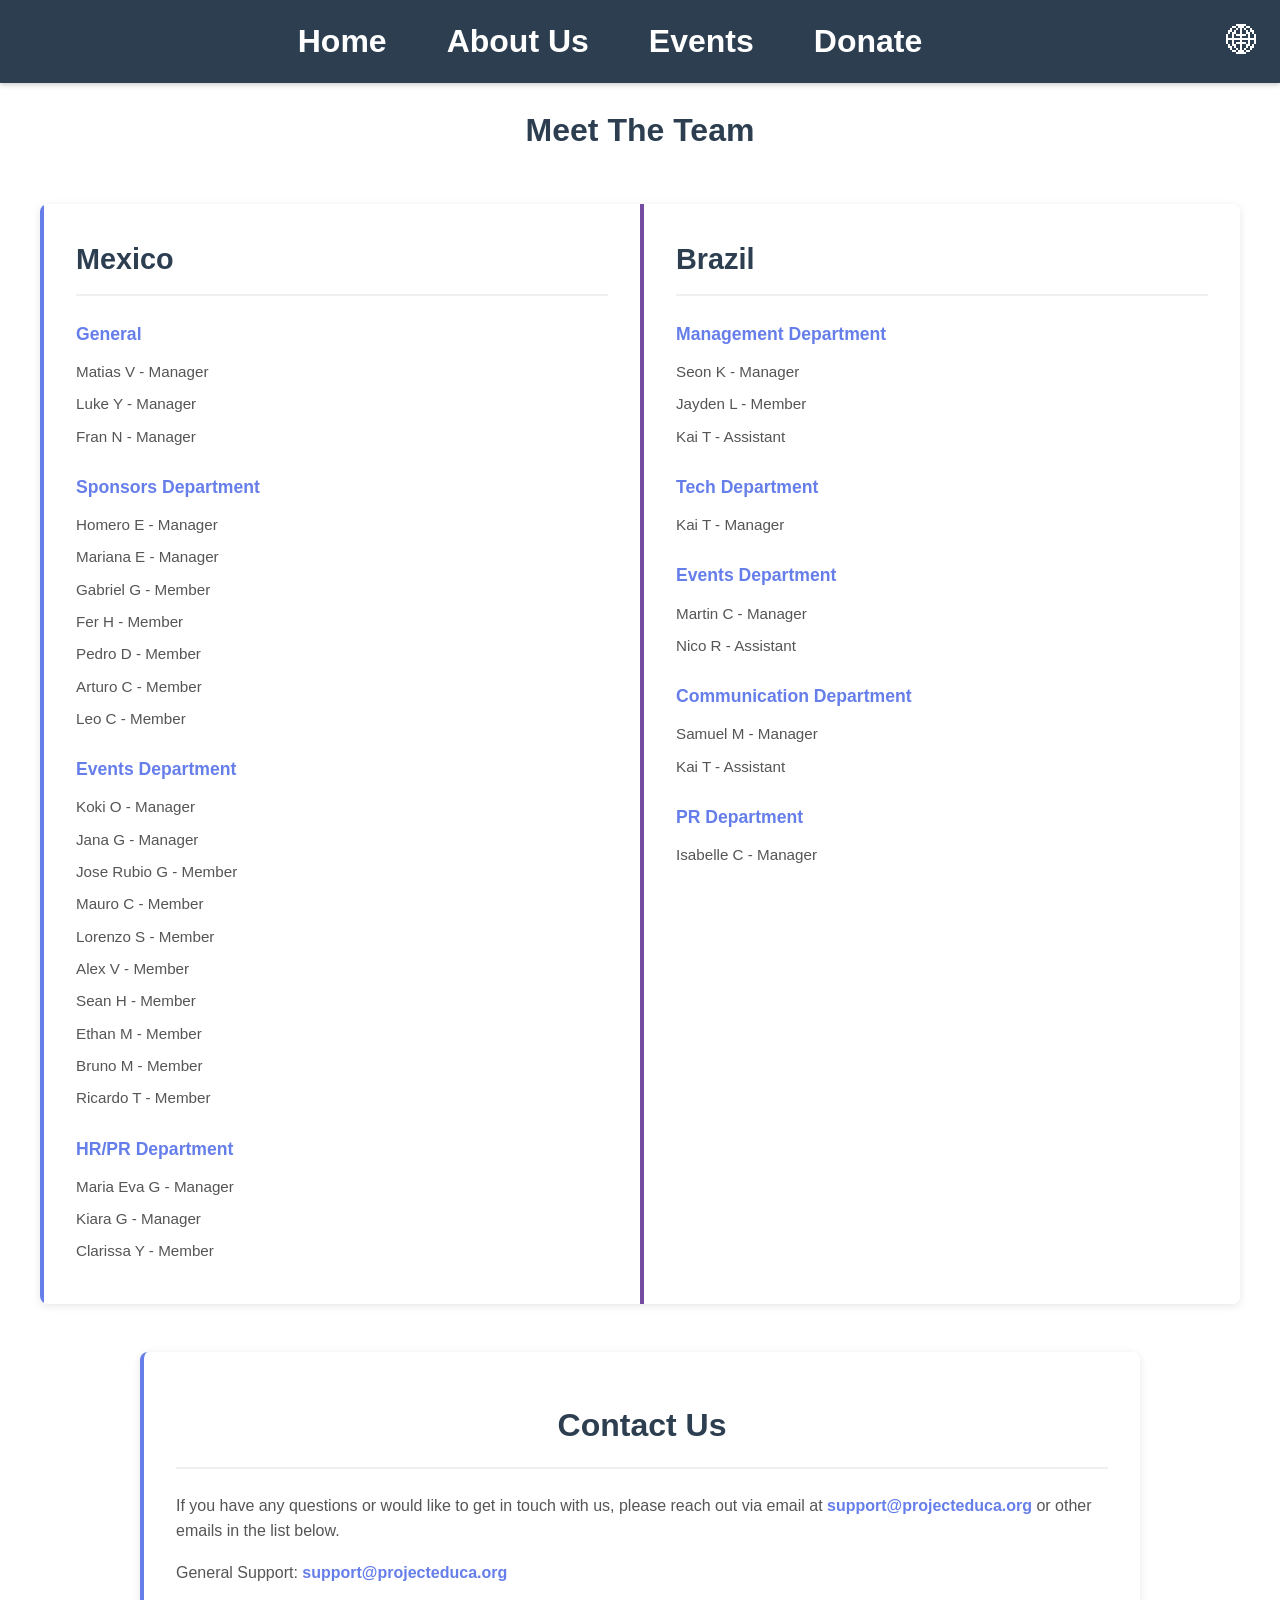
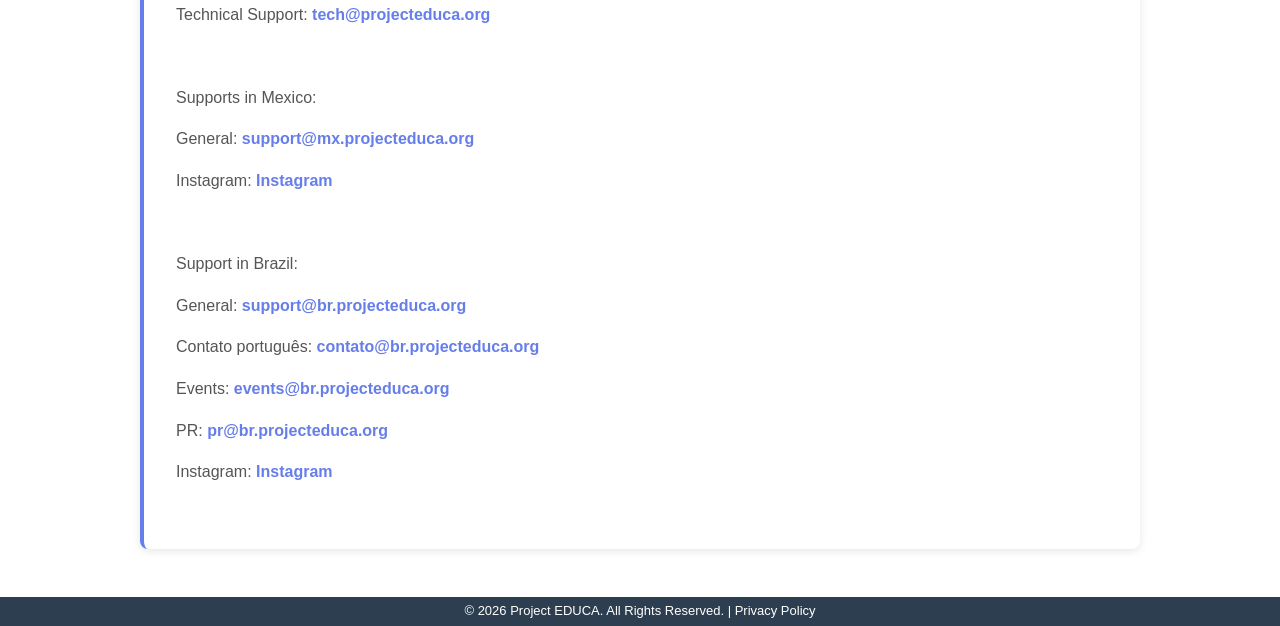
<file: About_Us/index.html>
<!DOCTYPE html>
<html lang="en">
<head>
  <meta charset="UTF-8">
  <meta name="viewport" content="width=device-width, initial-scale=1.0">
  <title>About Us</title>
  <link href="../style.css" rel="stylesheet">
  <!-- favicon reg  -->
  <link rel="icon" type="image/png" href="../assets/favicons/favicon-96x96.png" sizes="96x96" />
  <link rel="icon" type="image/svg+xml" href="../assets/favicons/favicon.svg" />
  <link rel="shortcut icon" href="../assets/favicons/favicon.ico" />
  <link rel="apple-touch-icon" sizes="180x180" href="../assets/favicons/apple-touch-icon.png" />
  <link rel="manifest" href="../assets/favicons/site.webmanifest" />
  <!-- GTM -->
  <script>(function(w,d,s,l,i){w[l]=w[l]||[];w[l].push({'gtm.start':
  new Date().getTime(),event:'gtm.js'});var f=d.getElementsByTagName(s)[0],
  j=d.createElement(s),dl=l!='dataLayer'?'&l='+l:'';j.async=true;j.src=
  'https://www.googletagmanager.com/gtm.js?id='+i+dl;f.parentNode.insertBefore(j,f);
  })(window,document,'script','dataLayer','GTM-TNTRGZ5J');</script>
</head>
<body>
  <nav class="menu">
    <div class="nav-links">
      <a href="/">Home</a>
      <a href="/About_Us">About Us</a>
      <a href="/Projects/">Events</a>
      <a href="/Donate" class="btn-donate">Donate</a>
    </div>
    <div class="lang-switch">
      <button class="hamburger" aria-label="Language menu">🌐︎</button>
      <div class="lang-dropdown">
        <a href="../">English</a>
        <a href="../lang/es/">Español</a>
        <a href="../lang/pt/">Português</a>
      </div>
    </div>
  </nav>
  <h1>Meet The Team</h1>
  <div class="team-section">
    <div class="team-section-mexico">
      <h2>Mexico</h2>
      <h3>General</h3>
      <p>
        Matias V - Manager
      </p>
      <p>
        Luke Y - Manager
      </p>
      <p>
        Fran N - Manager
      </p>
      <h3>Sponsors Department</h3>
      <p>
        Homero E - Manager
      </p>
      <p>
        Mariana E - Manager
      </p>
      <p>
        Gabriel G - Member
      </p>
      <p>
        Fer H - Member
      </p>
      <p>
        Pedro D - Member
      </p>
      <p>
        Arturo C - Member
      </p>
      <p>
        Leo C - Member
      </p>
      <h3>Events Department</h3>
      <p>
        Koki O - Manager
      </p>
      <p>
        Jana G - Manager
      </p>
      <p>
        Jose Rubio G - Member
      </p>
      <p>
        Mauro C - Member
      </p>
      <p>
        Lorenzo S - Member
      </p>
      <p>
        Alex V - Member
      </p>
      <p>
        Sean H - Member
      </p>
      <p>
        Ethan M - Member
      </p>
      <p>
        Bruno M - Member
      </p>
      <p>
        Ricardo T - Member
      </p>
      <h3>HR/PR Department</h3>
      <p>
        Maria Eva G - Manager
      </p>
      <p>
        Kiara G - Manager
      </p>
      <p>
        Clarissa Y - Member
      </p>
    </div>
    <div class="team-section-brazil">
      <h2>Brazil</h2>
      <h3>Management Department</h3>
      <p>
        Seon K - Manager
      </p>
      <p>
        Jayden L - Member
      </p>
      <p>
        Kai T - Assistant
      </p>
      <h3>Tech Department</h3>
      <p>
        Kai T - Manager
      </p>
      <h3>Events Department</h3>
      <p>
        Martin C - Manager
      </p>
      <p>
        Nico R - Assistant
      </p>
      <h3>Communication Department</h3>
      <p>
        Samuel M - Manager
      </p>
      <p>
        Kai T - Assistant
      </p>
      <h3>PR Department</h3>
      <p>
        Isabelle C - Manager
      </p>
    </div>
  </div>

  <div class="contact">
    <h1>Contact Us</h1>
    <p>If you have any questions or would like to get in touch with us, please reach out via email at <a href="mailto:support@projecteduca.org">support@projecteduca.org</a> or other emails in the list below.</p>
    <p>General Support: <a href="mailto:support@projecteduca.org">support@projecteduca.org</a></p>
    <p>Technical Support: <a href="mailto:tech@projecteduca.org">tech@projecteduca.org</a></p>
    <br>
    <p>Supports in Mexico: </p>
    <p>General: <a href="mailto:support@mx.projecteduca.org">support@mx.projecteduca.org</a></p>
    <p>Instagram: <a href="https://www.instagram.com/project.educa/">Instagram</a></p>
    <br>
    <p>Support in Brazil: </p>
    <p>General: <a href="mailto:support@br.projecteduca.org">support@br.projecteduca.org</a></p>
    <p>Contato português: <a href="mailto:contato@br.projecteduca.org">contato@br.projecteduca.org</a></p>
    <p>Events: <a href="mailto:events@br.projecteduca.org">events@br.projecteduca.org</a></p>
    <p>PR: <a href="mailto:pr@br.projecteduca.org">pr@br.projecteduca.org</a></p>
    <p>Instagram: <a href="https://www.instagram.com/br.projecteduca/">Instagram</a></p>
  </div>

  <footer>
    <p>© <span id="copyright-year"></span> Project EDUCA. All Rights Reserved. | <a href="../Privacy/">Privacy Policy</a></p>
  </footer>
  <script>document.getElementById('copyright-year').textContent = new Date().getFullYear().toString();</script>
</body>
</html>
</file>
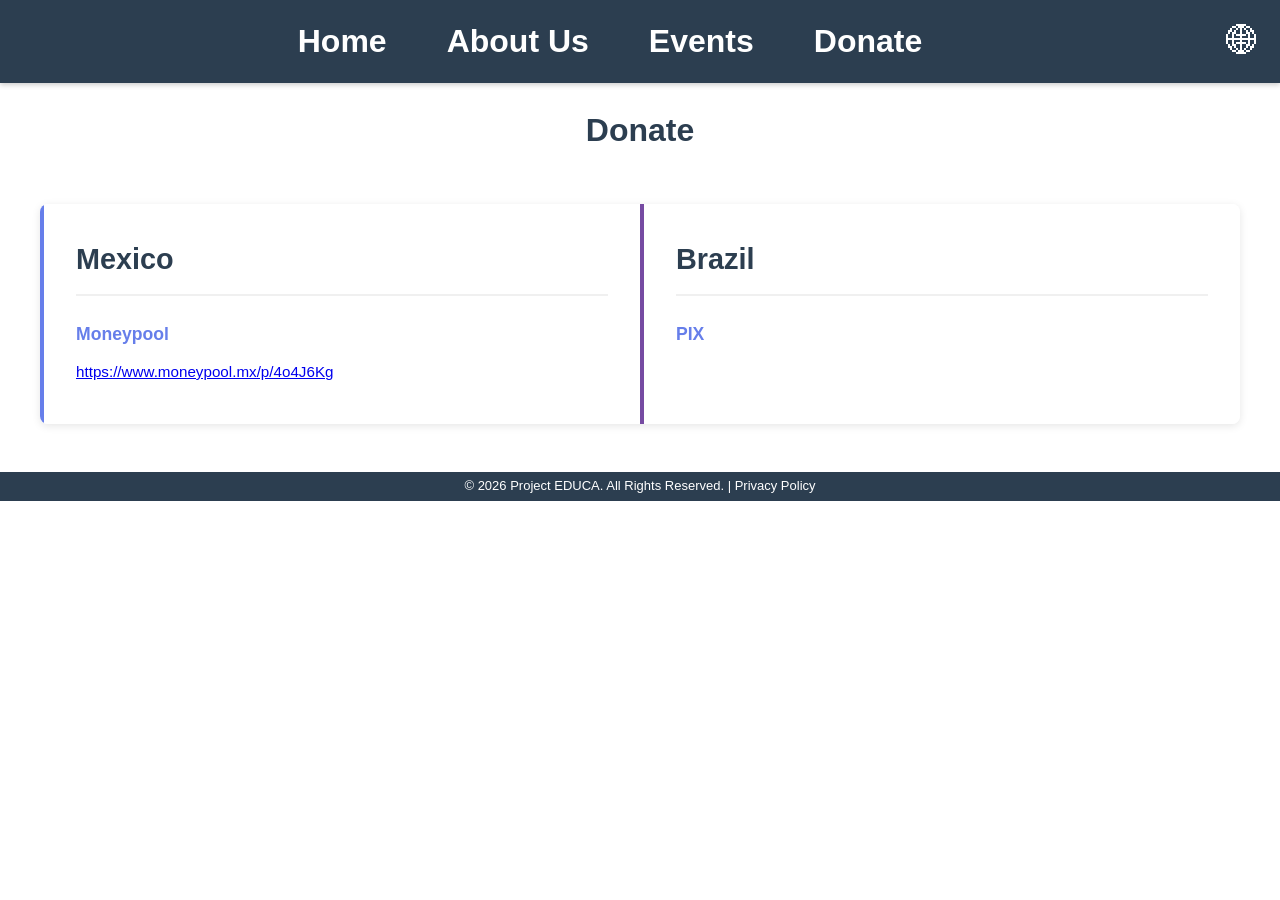
<file: Donate/index.html>
<!DOCTYPE html>
<html lang="en">
<head>
    <meta charset="UTF-8">
    <meta name="viewport" content="width=device-width, initial-scale=1.0">
    <title>Donate</title>
    <link href="../style.css" rel="stylesheet">
    <!-- favicon reg  -->
    <link rel="icon" type="image/png" href="../assets/favicons/favicon-96x96.png" sizes="96x96" />
    <link rel="icon" type="image/svg+xml" href="../assets/favicons/favicon.svg" />
    <link rel="shortcut icon" href="../assets/favicons/favicon.ico" />
    <link rel="apple-touch-icon" sizes="180x180" href="../assets/favicons/apple-touch-icon.png" />
    <link rel="manifest" href="../assets/favicons/site.webmanifest" />
    <!-- GTM -->
    <script>(function(w,d,s,l,i){w[l]=w[l]||[];w[l].push({'gtm.start':
            new Date().getTime(),event:'gtm.js'});var f=d.getElementsByTagName(s)[0],
        j=d.createElement(s),dl=l!='dataLayer'?'&l='+l:'';j.async=true;j.src=
        'https://www.googletagmanager.com/gtm.js?id='+i+dl;f.parentNode.insertBefore(j,f);
    })(window,document,'script','dataLayer','GTM-TNTRGZ5J');</script>
</head>

<body>

<nav class="menu">
    <div class="nav-links">
        <a href="/">Home</a>
        <a href="/About_Us">About Us</a>
        <a href="/Projects/">Events</a>
        <a href="/Donate" class="btn-donate">Donate</a>
    </div>
    <div class="lang-switch">
        <button class="hamburger" aria-label="Language menu">🌐︎</button>
        <div class="lang-dropdown">
            <a href="../">English</a>
            <a href="../lang/es/">Español</a>
            <a href="../lang/pt/">Português</a>
        </div>
    </div>
</nav>

<h1>Donate</h1>

<div class="team-section">
    <div class="team-section-mexico">
        <h2>Mexico</h2>
        <h3>Moneypool</h3>
        <p><a href="https://www.moneypool.mx/p/4o4J6Kg" target="_blank">https://www.moneypool.mx/p/4o4J6Kg</a></p>
    </div>
    <div class="team-section-brazil">
        <h2>Brazil</h2>
        <h3>PIX</h3>
    </div>
</div>


<footer>
    <p>© <span id="copyright-year"></span> Project EDUCA. All Rights Reserved. | <a href="../Privacy/">Privacy Policy</a></p>
</footer>
<script>document.getElementById('copyright-year').textContent = new Date().getFullYear().toString();</script>
</body>
</html>
</file>
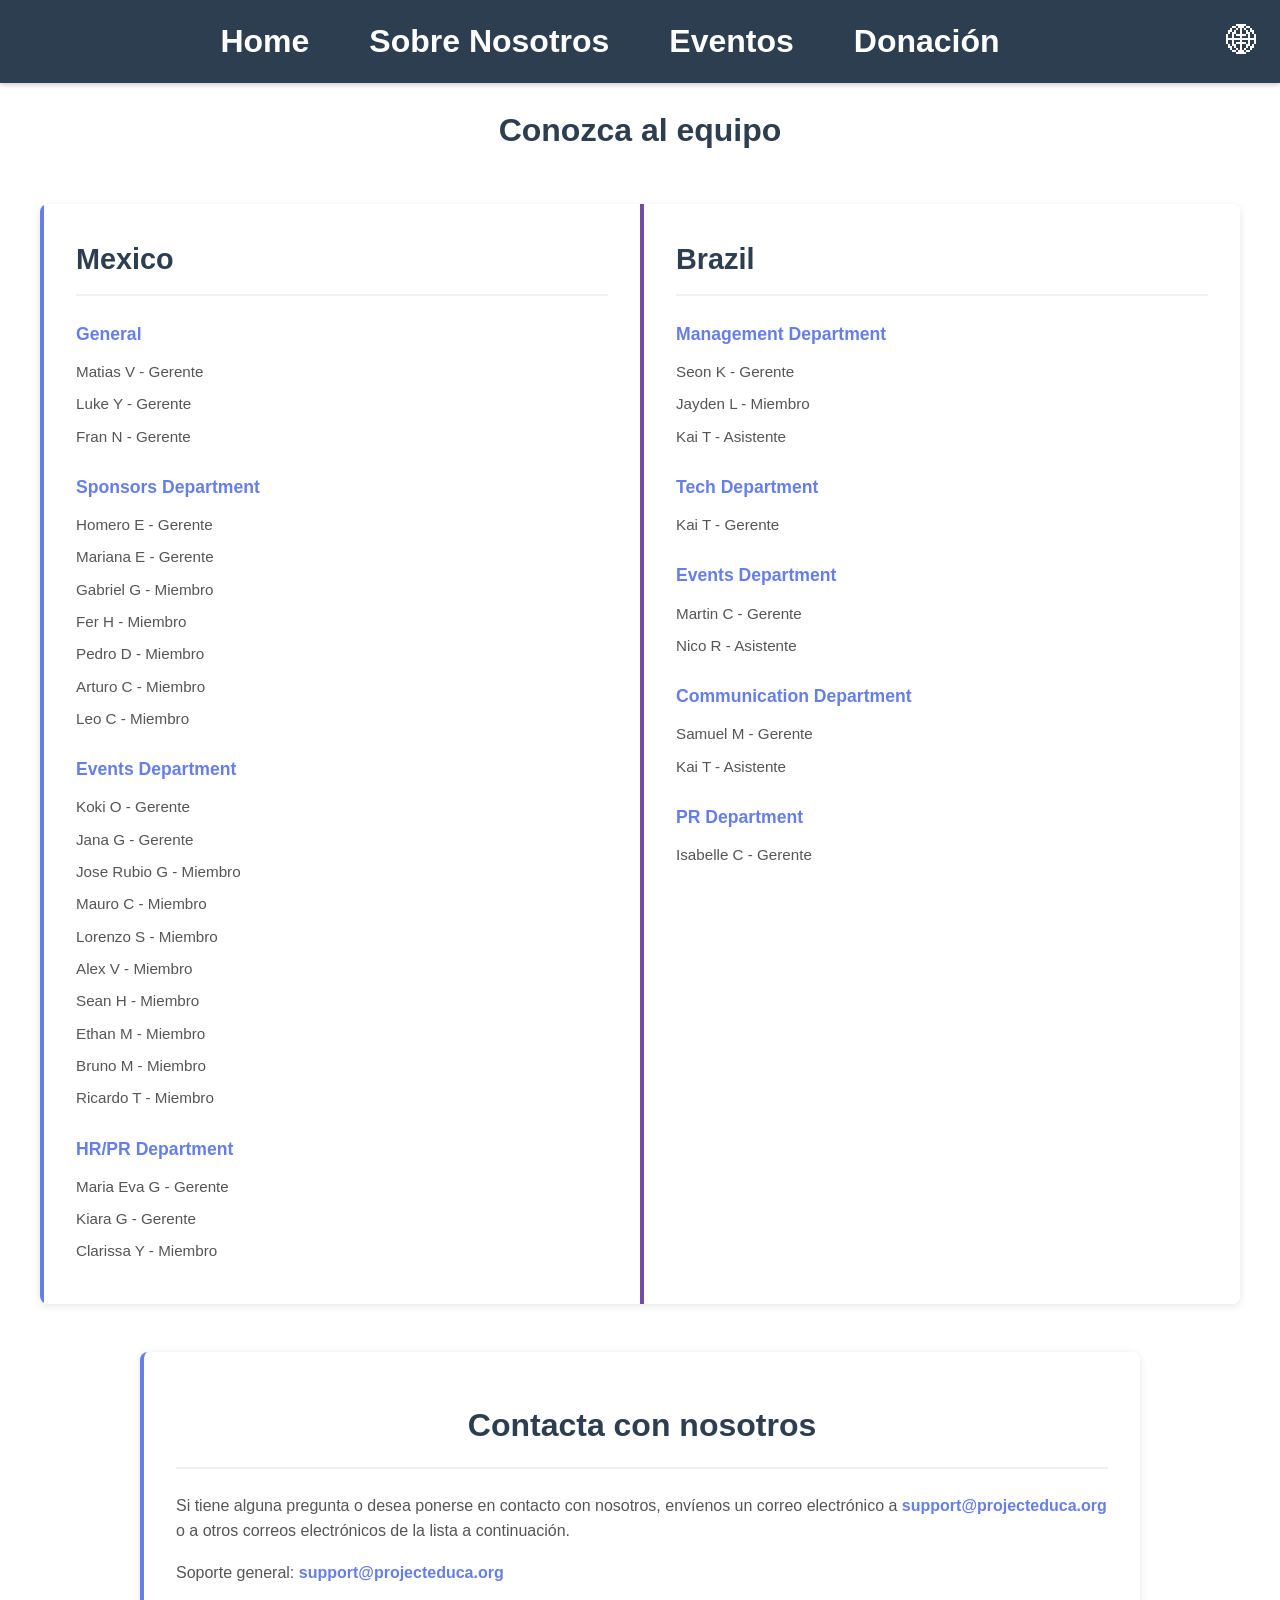
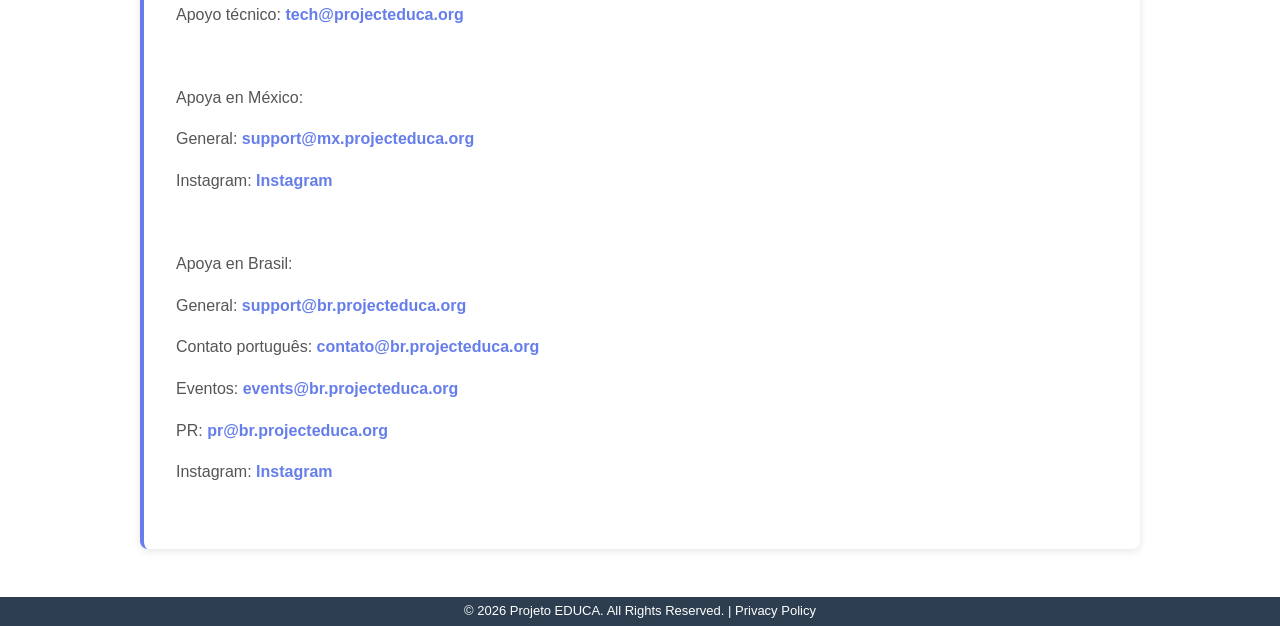
<file: lang/es/About_Us/index.html>
<!DOCTYPE html>
<html lang="es">
<head>
  <meta charset="UTF-8">
  <meta name="viewport" content="width=device-width, initial-scale=1.0">
  <title>About Us</title>
  <link href="../../../style.css" rel="stylesheet">
  <!-- favicon reg  -->
  <link rel="icon" type="image/png" href="../../../assets/favicons/favicon-96x96.png" sizes="96x96" />
  <link rel="icon" type="image/svg+xml" href="../../../assets/favicons/favicon.svg" />
  <link rel="shortcut icon" href="../../../assets/favicons/favicon.ico" />
  <link rel="apple-touch-icon" sizes="180x180" href="../../../assets/favicons/apple-touch-icon.png" />
  <link rel="manifest" href="../../../assets/favicons/site.webmanifest" />
  <!-- GTM -->
  <script>(function(w,d,s,l,i){w[l]=w[l]||[];w[l].push({'gtm.start':
  new Date().getTime(),event:'gtm.js'});var f=d.getElementsByTagName(s)[0],
  j=d.createElement(s),dl=l!='dataLayer'?'&l='+l:'';j.async=true;j.src=
  'https://www.googletagmanager.com/gtm.js?id='+i+dl;f.parentNode.insertBefore(j,f);
  })(window,document,'script','dataLayer','GTM-TNTRGZ5J');</script>
</head>
<body>
  <nav class="menu">
    <div class="nav-links">
        <a href="../">Home</a>
        <a href="./">Sobre Nosotros</a>
        <a href="../Projects/">Eventos</a>
        <a href="../Donate" class="btn-donate">Donación</a>
    </div>
    <div class="lang-switch">
      <button class="hamburger" aria-label="Language menu">🌐︎</button>
      <div class="lang-dropdown">
        <a href="../../../">English</a>
        <a href="../../es/">Español</a>
        <a href="../../pt/">Português</a>
      </div>
    </div>
  </nav>
  <h1>Conozca al equipo</h1>
  <div class="team-section">
    <div class="team-section-mexico">
      <h2>Mexico</h2>
      <h3>General</h3>
      <p>
        Matias V - Gerente
      </p>
      <p>
        Luke Y - Gerente
      </p>
      <p>
        Fran N - Gerente
      </p>
      <h3>Sponsors Department</h3>
      <p>
        Homero E - Gerente
      </p>
      <p>
        Mariana E - Gerente
      </p>
      <p>
        Gabriel G - Miembro
      </p>
      <p>
        Fer H - Miembro
      </p>
      <p>
        Pedro D - Miembro
      </p>
      <p>
        Arturo C - Miembro
      </p>
      <p>
        Leo C - Miembro
      </p>
      <h3>Events Department</h3>
      <p>
        Koki O - Gerente
      </p>
      <p>
        Jana G - Gerente
      </p>
      <p>
        Jose Rubio G - Miembro
      </p>
      <p>
        Mauro C - Miembro
      </p>
      <p>
        Lorenzo S - Miembro
      </p>
      <p>
        Alex V - Miembro
      </p>
      <p>
        Sean H - Miembro
      </p>
      <p>
        Ethan M - Miembro
      </p>
      <p>
        Bruno M - Miembro
      </p>
      <p>
        Ricardo T - Miembro
      </p>
      <h3>HR/PR Department</h3>
      <p>
        Maria Eva G - Gerente
      </p>
      <p>
        Kiara G - Gerente
      </p>
      <p>
        Clarissa Y - Miembro
      </p>
    </div>
    <div class="team-section-brazil">
      <h2>Brazil</h2>
      <h3>Management Department</h3>
      <p>
        Seon K - Gerente
      </p>
      <p>
        Jayden L - Miembro
      </p>
      <p>
        Kai T - Asistente
      </p>
      <h3>Tech Department</h3>
      <p>
        Kai T - Gerente
      </p>
      <h3>Events Department</h3>
      <p>
        Martin C - Gerente
      </p>
      <p>
        Nico R - Asistente
      </p>
      <h3>Communication Department</h3>
      <p>
        Samuel M - Gerente
      </p>
      <p>
        Kai T - Asistente
      </p>
      <h3>PR Department</h3>
      <p>
        Isabelle C - Gerente
      </p>
    </div>
  </div>

  <div class="contact">
    <h1>Contacta con nosotros</h1>
    <p>Si tiene alguna pregunta o desea ponerse en contacto con nosotros, envíenos un correo electrónico a <a href="mailto:support@projecteduca.org">support@projecteduca.org</a> o a otros correos electrónicos de la lista a continuación.</p>
    <p>Soporte general: <a href="mailto:support@projecteduca.org">support@projecteduca.org</a></p>
    <p>Apoyo técnico: <a href="mailto:tech@projecteduca.org">tech@projecteduca.org</a></p>
    <br>
    <p>Apoya en México: </p>
    <p>General: <a href="mailto:support@mx.projecteduca.org">support@mx.projecteduca.org</a></p>
    <p>Instagram: <a href="https://www.instagram.com/project.educa/">Instagram</a></p>
    <br>
    <p>Apoya en Brasil: </p>
    <p>General: <a href="mailto:support@br.projecteduca.org">support@br.projecteduca.org</a></p>
    <p>Contato português: <a href="mailto:contato@br.projecteduca.org">contato@br.projecteduca.org</a></p>
    <p>Eventos: <a href="mailto:events@br.projecteduca.org">events@br.projecteduca.org</a></p>
    <p>PR: <a href="mailto:pr@br.projecteduca.org">pr@br.projecteduca.org</a></p>
    <p>Instagram: <a href="https://www.instagram.com/br.projecteduca/">Instagram</a></p>
  </div>

  <footer>
    <p>© <span id="copyright-year"></span> Projeto EDUCA. All Rights Reserved. | <a href="../Privacy/">Privacy Policy</a></p>
  </footer>
  <script>document.getElementById('copyright-year').textContent = new Date().getFullYear().toString();</script>
</body>
</html>
</file>
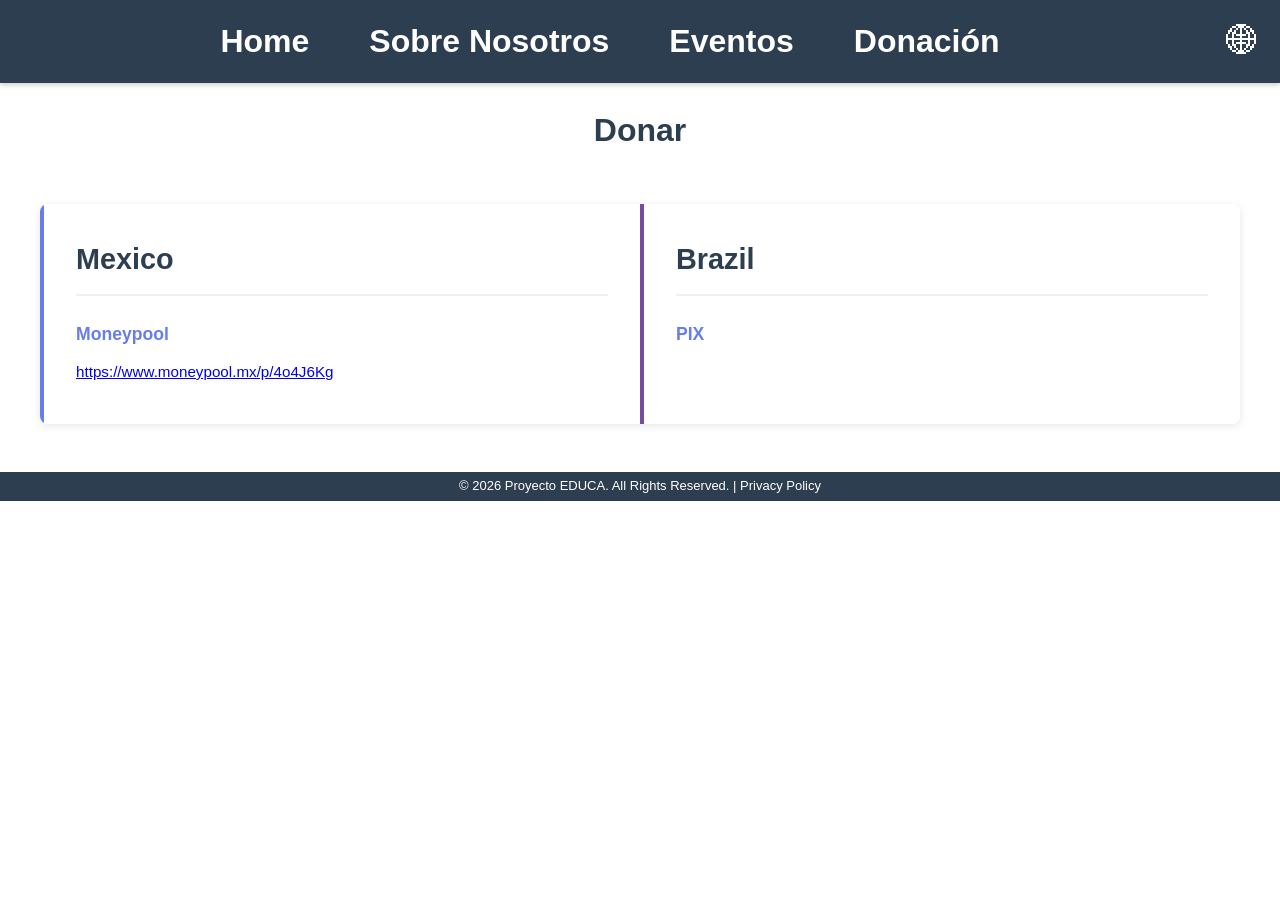
<file: lang/es/Donate/index.html>
<!DOCTYPE html>
<html lang="en">
<head>
    <meta charset="UTF-8">
    <meta name="viewport" content="width=device-width, initial-scale=1.0">
    <title>Donar</title>
    <link href="../../../style.css" rel="stylesheet">
    <!-- favicon reg  -->
    <link rel="icon" type="image/png" href="../../../assets/favicons/favicon-96x96.png" sizes="96x96" />
    <link rel="icon" type="image/svg+xml" href="../../../assets/favicons/favicon.svg" />
    <link rel="shortcut icon" href="../../../assets/favicons/favicon.ico" />
    <link rel="apple-touch-icon" sizes="180x180" href="../../../assets/favicons/apple-touch-icon.png" />
    <link rel="manifest" href="../../../assets/favicons/site.webmanifest" />
    <!-- GTM -->
    <script>(function(w,d,s,l,i){w[l]=w[l]||[];w[l].push({'gtm.start':
            new Date().getTime(),event:'gtm.js'});var f=d.getElementsByTagName(s)[0],
        j=d.createElement(s),dl=l!='dataLayer'?'&l='+l:'';j.async=true;j.src=
        'https://www.googletagmanager.com/gtm.js?id='+i+dl;f.parentNode.insertBefore(j,f);
    })(window,document,'script','dataLayer','GTM-TNTRGZ5J');</script>
</head>

<body>

<nav class="menu">
    <div class="nav-links">
        <a href="./">Home</a>
        <a href="./About_Us">Sobre Nosotros</a>
        <a href="./Projects/">Eventos</a>
        <a href="./Donate" class="btn-donate">Donación</a>
    </div>
    <div class="lang-switch">
        <button class="hamburger" aria-label="Language menu">🌐︎</button>
        <div class="lang-dropdown">
            <a href="../../">English</a>
            <a href="../es/">Español</a>
            <a href="../pt/">Português</a>
        </div>
    </div>
</nav>

<h1>Donar</h1>

<div class="team-section">
    <div class="team-section-mexico">
        <h2>Mexico</h2>
        <h3>Moneypool</h3>
        <p><a href="https://www.moneypool.mx/p/4o4J6Kg" target="_blank">https://www.moneypool.mx/p/4o4J6Kg</a></p>
    </div>
    <div class="team-section-brazil">
        <h2>Brazil</h2>
        <h3>PIX</h3>
    </div>
</div>


<footer>
    <p>© <span id="copyright-year"></span> Proyecto EDUCA. All Rights Reserved. | <a href="Privacy/">Privacy Policy</a></p>
</footer>
<script>document.getElementById('copyright-year').textContent = new Date().getFullYear().toString();</script>
</body>
</html>
</file>
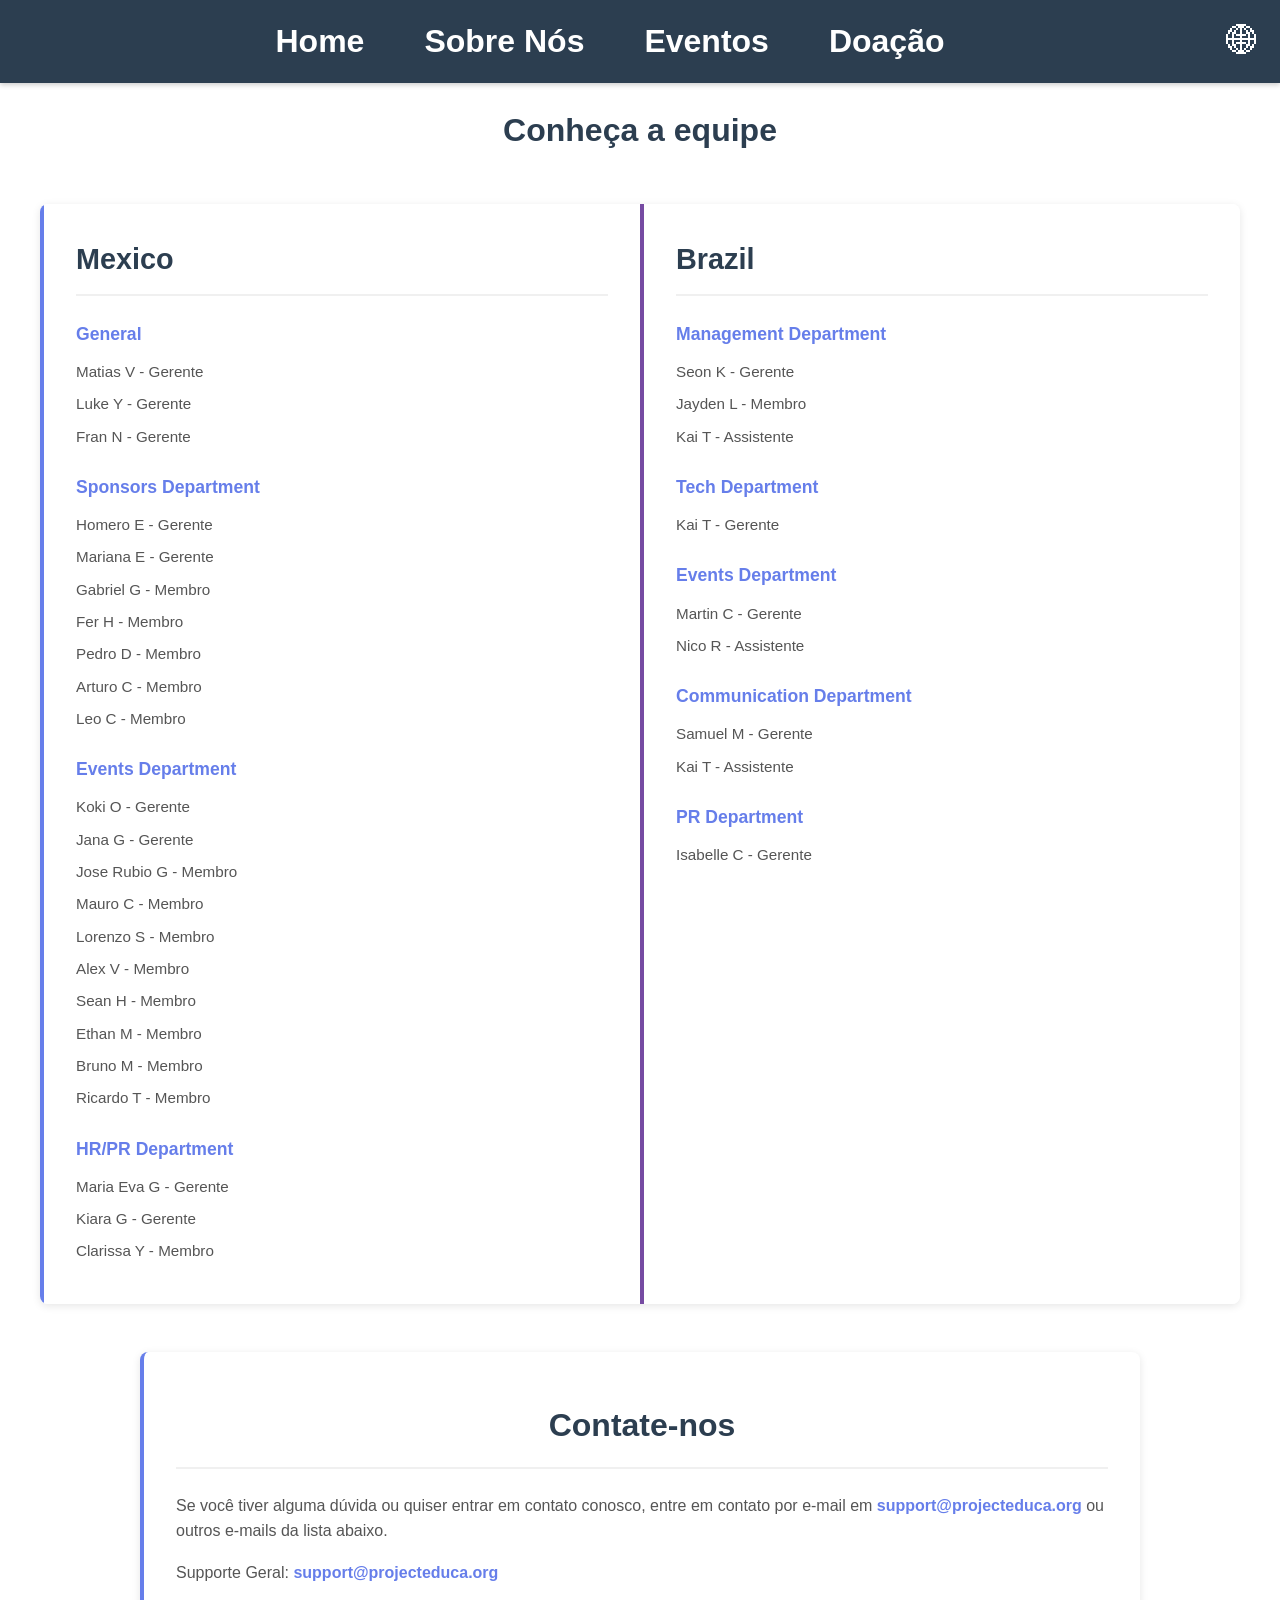
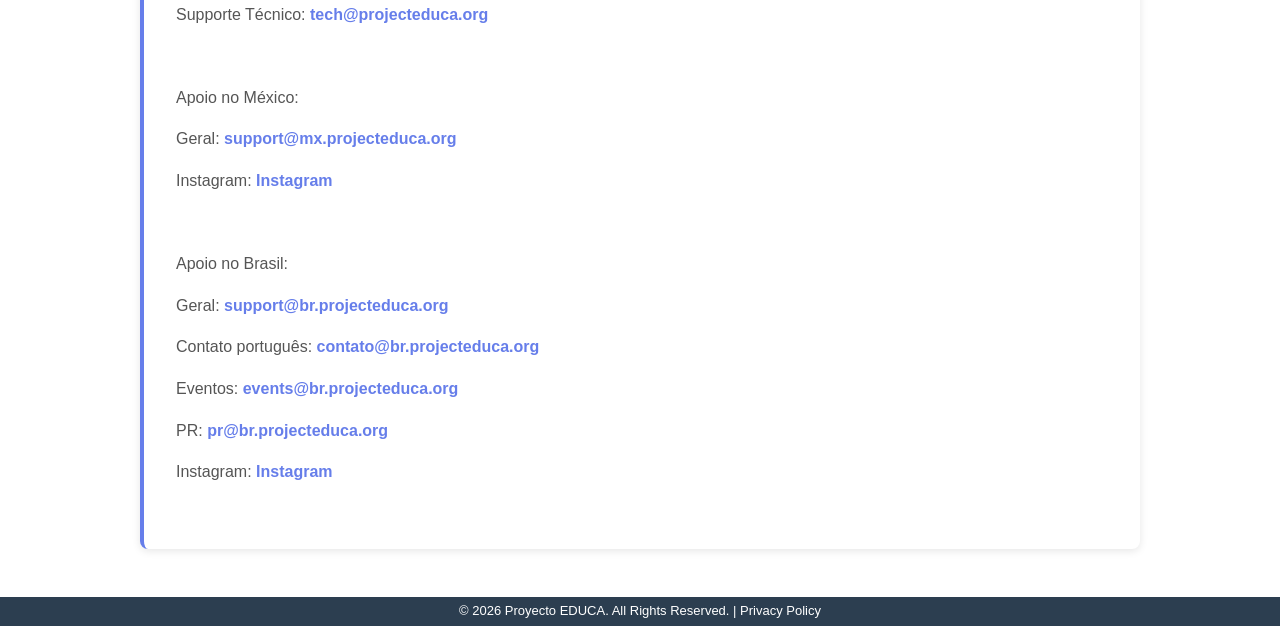
<file: lang/pt/About_Us/index.html>
<!DOCTYPE html>
<html lang="pt-BR">
<head>
  <meta charset="UTF-8">
  <meta name="viewport" content="width=device-width, initial-scale=1.0">
  <title>About Us</title>
  <link href="../../../style.css" rel="stylesheet">
  <!-- favicon reg  -->
  <link rel="icon" type="image/png" href="../../../assets/favicons/favicon-96x96.png" sizes="96x96" />
  <link rel="icon" type="image/svg+xml" href="../../../assets/favicons/favicon.svg" />
  <link rel="shortcut icon" href="../../../assets/favicons/favicon.ico" />
  <link rel="apple-touch-icon" sizes="180x180" href="../../../assets/favicons/apple-touch-icon.png" />
  <link rel="manifest" href="../../../assets/favicons/site.webmanifest" />
  <!-- GTM -->
  <script>(function(w,d,s,l,i){w[l]=w[l]||[];w[l].push({'gtm.start':
  new Date().getTime(),event:'gtm.js'});var f=d.getElementsByTagName(s)[0],
  j=d.createElement(s),dl=l!='dataLayer'?'&l='+l:'';j.async=true;j.src=
  'https://www.googletagmanager.com/gtm.js?id='+i+dl;f.parentNode.insertBefore(j,f);
  })(window,document,'script','dataLayer','GTM-TNTRGZ5J');</script>
</head>
<body>
  <nav class="menu">
    <div class="nav-links">
      <a href="../">Home</a>
      <a href="./">Sobre Nós</a>
      <a href="../Projects/">Eventos</a>
      <a href="../Donate" class="btn-donate">Doação</a>
    </div>
    <div class="lang-switch">
      <button class="hamburger" aria-label="Language menu">🌐︎</button>
      <div class="lang-dropdown">
        <a href="../../../">English</a>
        <a href="../../es/">Español</a>
        <a href="../../pt/">Português</a>
      </div>
    </div>
  </nav>
  <h1>Conheça a equipe</h1>
  <div class="team-section">
    <div class="team-section-mexico">
      <h2>Mexico</h2>
      <h3>General</h3>
      <p>
        Matias V - Gerente
      </p>
      <p>
        Luke Y - Gerente
      </p>
      <p>
        Fran N - Gerente
      </p>
      <h3>Sponsors Department</h3>
      <p>
        Homero E - Gerente
      </p>
      <p>
        Mariana E - Gerente
      </p>
      <p>
        Gabriel G - Membro
      </p>
      <p>
        Fer H - Membro
      </p>
      <p>
        Pedro D - Membro
      </p>
      <p>
        Arturo C - Membro
      </p>
      <p>
        Leo C - Membro
      </p>
      <h3>Events Department</h3>
      <p>
        Koki O - Gerente
      </p>
      <p>
        Jana G - Gerente
      </p>
      <p>
        Jose Rubio G - Membro
      </p>
      <p>
        Mauro C - Membro
      </p>
      <p>
        Lorenzo S - Membro
      </p>
      <p>
        Alex V - Membro
      </p>
      <p>
        Sean H - Membro
      </p>
      <p>
        Ethan M - Membro
      </p>
      <p>
        Bruno M - Membro
      </p>
      <p>
        Ricardo T - Membro
      </p>
      <h3>HR/PR Department</h3>
      <p>
        Maria Eva G - Gerente
      </p>
      <p>
        Kiara G - Gerente
      </p>
      <p>
        Clarissa Y - Membro
      </p>
    </div>
    <div class="team-section-brazil">
      <h2>Brazil</h2>
      <h3>Management Department</h3>
      <p>
        Seon K - Gerente
      </p>
      <p>
        Jayden L - Membro
      </p>
      <p>
        Kai T - Assistente
      </p>
      <h3>Tech Department</h3>
      <p>
        Kai T - Gerente
      </p>
      <h3>Events Department</h3>
      <p>
        Martin C - Gerente
      </p>
      <p>
        Nico R - Assistente
      </p>
      <h3>Communication Department</h3>
      <p>
        Samuel M - Gerente
      </p>
      <p>
        Kai T - Assistente
      </p>
      <h3>PR Department</h3>
      <p>
        Isabelle C - Gerente
      </p>
    </div>
  </div>

  <div class="contact">
    <h1>Contate-nos</h1>
    <p>Se você tiver alguma dúvida ou quiser entrar em contato conosco, entre em contato por e-mail em <a href="mailto:support@projecteduca.org">support@projecteduca.org</a> ou outros e-mails da lista abaixo.</p>
    <p>Supporte Geral: <a href="mailto:support@projecteduca.org">support@projecteduca.org</a></p>
    <p>Supporte Técnico: <a href="mailto:tech@projecteduca.org">tech@projecteduca.org</a></p>
    <br>
    <p>Apoio no México: </p>
    <p>Geral: <a href="mailto:support@mx.projecteduca.org">support@mx.projecteduca.org</a></p>
    <p>Instagram: <a href="https://www.instagram.com/project.educa/">Instagram</a></p>
    <br>
    <p>Apoio no Brasil: </p>
    <p>Geral: <a href="mailto:support@br.projecteduca.org">support@br.projecteduca.org</a></p>
    <p>Contato português: <a href="mailto:contato@br.projecteduca.org">contato@br.projecteduca.org</a></p>
    <p>Eventos: <a href="mailto:events@br.projecteduca.org">events@br.projecteduca.org</a></p>
    <p>PR: <a href="mailto:pr@br.projecteduca.org">pr@br.projecteduca.org</a></p>
    <p>Instagram: <a href="https://www.instagram.com/br.projecteduca/">Instagram</a></p>
  </div>

  <footer>
    <p>© <span id="copyright-year"></span> Proyecto EDUCA. All Rights Reserved. | <a href="../Privacy/">Privacy Policy</a></p>
  </footer>
  <script>document.getElementById('copyright-year').textContent = new Date().getFullYear().toString();</script>
</body>
</html>
</file>
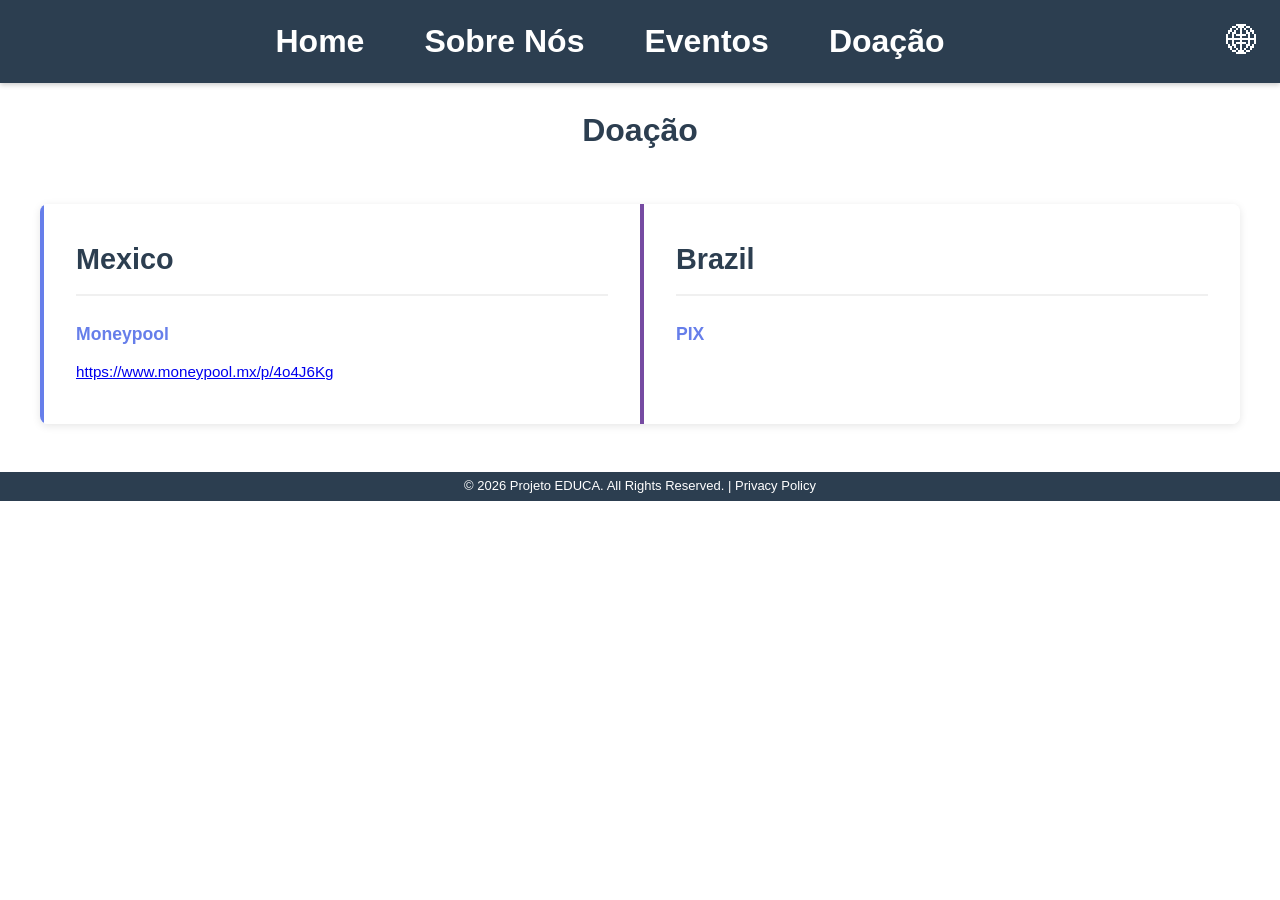
<file: lang/pt/Donate/index.html>
<!DOCTYPE html>
<html lang="pt-BR">
<head>
    <meta charset="UTF-8">
    <meta name="viewport" content="width=device-width, initial-scale=1.0">
    <title>Doação</title>
    <link href="../../../style.css" rel="stylesheet">
    <!-- favicon reg  -->
    <link rel="icon" type="image/png" href="../../../assets/favicons/favicon-96x96.png" sizes="96x96" />
    <link rel="icon" type="image/svg+xml" href="../../../assets/favicons/favicon.svg" />
    <link rel="shortcut icon" href="../../../assets/favicons/favicon.ico" />
    <link rel="apple-touch-icon" sizes="180x180" href="../../../assets/favicons/apple-touch-icon.png" />
    <link rel="manifest" href="../../../assets/favicons/site.webmanifest" />
    <!-- GTM -->
    <script>(function(w,d,s,l,i){w[l]=w[l]||[];w[l].push({'gtm.start':
            new Date().getTime(),event:'gtm.js'});var f=d.getElementsByTagName(s)[0],
        j=d.createElement(s),dl=l!='dataLayer'?'&l='+l:'';j.async=true;j.src=
        'https://www.googletagmanager.com/gtm.js?id='+i+dl;f.parentNode.insertBefore(j,f);
    })(window,document,'script','dataLayer','GTM-TNTRGZ5J');</script>
</head>

<body>

<nav class="menu">
    <div class="nav-links">
        <a href="./">Home</a>
        <a href="./About_Us">Sobre Nós</a>
        <a href="./Projects/">Eventos</a>
        <a href="./Donate" class="btn-donate">Doação</a>
    </div>
    <div class="lang-switch">
        <button class="hamburger" aria-label="Language menu">🌐︎</button>
        <div class="lang-dropdown">
            <a href="../../">English</a>
            <a href="../es/">Español</a>
            <a href="../pt/">Português</a>
        </div>
    </div>
</nav>

<h1>Doação</h1>

<div class="team-section">
    <div class="team-section-mexico">
        <h2>Mexico</h2>
        <h3>Moneypool</h3>
        <p><a href="https://www.moneypool.mx/p/4o4J6Kg" target="_blank">https://www.moneypool.mx/p/4o4J6Kg</a></p>
    </div>
    <div class="team-section-brazil">
        <h2>Brazil</h2>
        <h3>PIX</h3>
    </div>
</div>


<footer>
    <p>© <span id="copyright-year"></span> Projeto EDUCA. All Rights Reserved. | <a href="Privacy/">Privacy Policy</a></p>
</footer>
<script>document.getElementById('copyright-year').textContent = new Date().getFullYear().toString();</script>
</body>
</html>
</file>
<file: style.css>
* {
    box-sizing: border-box;
}

:root {
    --bg-dark: #2C3E50;
}

html {
    font-size: 16px;
}

h1 {
    color: var(--bg-dark);
    text-align: center;
}

body {
    margin: 0;
    font-family: Arial, sans-serif;
    line-height: 1.6;
    min-height: 100vh;
}

.menu {
    background-color: var(--bg-dark); 
    width: 100%;
    padding: 1rem 0;
    box-shadow: 0 2px 5px rgba(0, 0, 0, 0.2); 
    position: sticky; 
    top: 0;
    z-index: 100;
    display: flex;
    justify-content: space-between;
    align-items: center;
}

.lang-switch {
    margin-right: 1rem;
}

.nav-links {
    display: flex;            
    justify-content: center;   
    align-items: center;
    flex-wrap: wrap;
    gap: clamp(1rem, 5vw, 3.75rem);
    padding: 0 1rem;
    margin: 0 auto;
}

.nav-links a {
    text-decoration: none;   
    color: #ffffff;           
    font-family: Arial, sans-serif;
    font-weight: bold;
    font-size: clamp(1rem, 4vw, 2rem);
    transition: color 0.3s ease;
    white-space: nowrap;
}

.nav-links a:hover {
    color: #3498DB;
}

/* language switch dropdown */
.lang-switch {
    position: relative;
}

.hamburger {
    background: none;
    border: none;
    color: #ffffff;
    font-size: clamp(1rem, 4vw, 2rem);
    cursor: pointer;
}

.lang-dropdown {
    display: none;
    position: absolute;
    top: 100%;
    right: 0;
    background: var(--bg-dark);
    border: 1px solid #444;
    border-radius: 0.25rem;
    min-width: 8rem;
    flex-direction: column;
    z-index: 200;
}

.lang-dropdown a {
    color: #fff;
    text-decoration: none;
    padding: 0.5rem 1rem;
    display: block;
}

.lang-dropdown a:hover {
    background: #3498DB;
}

.lang-switch:hover .lang-dropdown,
.lang-switch:focus-within .lang-dropdown {
    display: flex;
}

footer {
    background-color: var(--bg-dark);
    text-align: center;
    /* padding: 2rem 1rem; */
    padding: 0.375rem 0;
    margin-top: 0;
    color: #ffffff; 
}

footer a {
    color: #ffffff;
    text-decoration: none;
}

footer p {
    margin: 0;
    font-size: 0.8125rem;
    line-height: 1.3;
}

/* Mobile devices (up to 480px) */
@media (max-width: 480px) {
    .nav-links {
        gap: 0.75rem;
    }
    
    .title-section {
        padding: 1rem;
    }
}

/* Tablets (481px to 768px) */
@media (max-width: 768px) {
    .nav-links {
        gap: 1rem;
    }
}

/* Large screens (769px and above) */
@media (min-width: 769px) {
    .title-section {
        background-attachment: fixed;
    }
}

.slider-header {
    position: absolute;
    top: 50%;
    left: 50%;
    transform: translate(-50%, -50%);
    z-index: 10;
    text-align: center;
    pointer-events: none;
}

.slider-container {
    position: relative;
    margin: 0 auto;
    overflow: hidden;
}

.slider {
    display: flex;
    transition: transform 0.5s ease-in-out;
}

.slide {
    min-width: 100%;
}

.slide img {
    width: 100%;
    height: 100vh;
    object-fit: cover;
}

.slider-button {
    position: absolute;
    top: 50%;
    transform: translateY(-50%);
    background: rgba(0, 0, 0, 0.5);
    color: white;
    border: none;
    padding: 1rem;
    cursor: pointer;
    font-size: 1.5rem;
}

.prev {
    left: 10px;
}

.next {
    right: 10px;
}

.slider-dots {
    position: absolute;
    bottom: 20px;
    left: 50%;
    transform: translateX(-50%);
    display: flex;
    gap: 10px;
}

.dot {
    width: 12px;
    height: 12px;
    background: rgba(255, 255, 255, 0.5);
    border-radius: 50%;
    cursor: pointer;
}

.dot.active {
    background: white;
}

.main-title {
    text-align: center;
    font-size: 7rem;
    padding: 2rem 0;
    color: white;
    text-shadow: 2px 2px 6px rgba(0, 0, 0, 0.7);
}

@media (max-width: 768px) {
    .main-title {
        font-size: 2.5rem;
    }

    .servers {
        grid-template-columns: 1fr;
    }

    .slider-button {
        padding: 0.5rem;
        font-size: 1rem;
    }
}

.fade-in {
    opacity: 0;
    animation: fadeIn 1.8s cubic-bezier(0.25, 1, 0.5, 1) forwards;
}

@keyframes fadeIn {
    0% {
        opacity: 0;
        transform: translate(-50%, -50%) translateY(30px);
    }
    100% {
        opacity: 1;
        transform: translate(-50%, -50%) translateY(0);
    }
}

.team-section {
    display: flex;
    gap: 0;
    max-width: 1200px;
    margin: 3rem auto;
    border-radius: 0.5rem;
    overflow: hidden;
    box-shadow: 0 2px 8px rgba(0, 0, 0, 0.1);
}

.team-section-mexico, .team-section-brazil {
    background-color: #ffffff;
    padding: 2rem;
    flex: 1;
    border-left: 4px solid #667eea;
}

.team-section-brazil {
    border-left: 4px solid #764ba2;
}

.team-section h2 {
    color: #2C3E50;
    font-size: 1.8rem;
    margin-top: 0;
    margin-bottom: 1.5rem;
    border-bottom: 2px solid #f0f0f0;
    padding-bottom: 0.75rem;
}

.team-section h3 {
    color: #667eea;
    font-size: 1.1rem;
    margin-top: 1.5rem;
    margin-bottom: 0.75rem;
    font-weight: 600;
}

.team-section p {
    color: #555;
    margin: 0.5rem 0;
    font-size: 0.95rem;
}

@media (max-width: 768px) {
    .team-section {
        flex-direction: column;
        margin: 2rem 1rem;
    }

    .team-section-mexico,
    .team-section-brazil {
        border-left: none;
        border-top: 4px solid #667eea;
    }

    .team-section-brazil {
        border-top: 4px solid #764ba2;
    }
}

.contact {
    background-color: #ffffff;
    color: #2C3E50;
    padding: 3rem 2rem;
    margin: 3rem auto;
    border-radius: 0.5rem;
    max-width: 1000px;
    box-shadow: 0 2px 8px rgba(0, 0, 0, 0.1);
    border-left: 4px solid #667eea;
}

.contact h1 {
    text-align: center;
    font-size: 2rem;
    margin-bottom: 1.5rem;
    margin-top: 0;
    color: #2C3E50;
    border-bottom: 2px solid #f0f0f0;
    padding-bottom: 1rem;
}

.contact p {
    font-size: 1rem;
    margin-bottom: 1rem;
    line-height: 1.6;
    color: #555;
}

.contact a {
    color: #667eea;
    text-decoration: none;
    font-weight: 600;
    transition: color 0.3s ease;
}

.contact a:hover {
    color: #764ba2;
    text-decoration: underline;
}

@media (max-width: 768px) {
    .contact {
        padding: 2rem 1.5rem;
        margin: 2rem 1rem;
    }

    .contact h1 {
        font-size: 1.5rem;
    }

    .contact p {
        font-size: 0.95rem;
    }
}

/* 404 Error Page Styles */
.error-container {
    display: flex;
    align-items: center;
    justify-content: center;
    min-height: calc(100vh - 120px);
    background: linear-gradient(135deg, rgba(102, 126, 234, 0.05) 0%, rgba(118, 75, 162, 0.05) 100%);
    padding: 2rem;
    margin: 0;
}

.error-content {
    text-align: center;
    max-width: 600px;
    background-color: #ffffff;
    padding: 3rem 2rem;
    border-radius: 0.5rem;
    box-shadow: 0 2px 8px rgba(0, 0, 0, 0.1);
    border-left: 4px solid #667eea;
}

.error-code {
    font-size: 5rem;
    color: #667eea;
    margin: 0;
    font-weight: bold;
    line-height: 1;
}

.error-title {
    font-size: 2rem;
    color: #2C3E50;
    margin: 1rem 0 1.5rem 0;
    font-weight: 600;
}

.error-description {
    font-size: 1rem;
    color: #555;
    line-height: 1.6;
    margin-bottom: 1rem;
}

.error-message {
    font-size: 0.95rem;
    color: #777;
    margin-bottom: 2rem;
    line-height: 1.6;
}

.error-actions {
    display: flex;
    gap: 1rem;
    justify-content: center;
    flex-wrap: wrap;
}

.btn-primary,
.btn-secondary {
    padding: 0.75rem 1.5rem;
    border-radius: 0.25rem;
    text-decoration: none;
    font-weight: 600;
    transition: all 0.3s ease;
    display: inline-block;
    font-size: 1rem;
}

.btn-primary {
    background-color: #667eea;
    color: white;
}

.btn-primary:hover {
    background-color: #764ba2;
    box-shadow: 0 4px 12px rgba(102, 126, 234, 0.3);
}

.btn-secondary {
    background-color: #f0f0f0;
    color: #2C3E50;
    border: 1px solid #ddd;
}

.btn-secondary:hover {
    background-color: #e8e8e8;
    border-color: #667eea;
}

@media (max-width: 768px) {
    .error-container {
        min-height: calc(100vh - 100px);
        padding: 1rem;
    }

    .error-content {
        padding: 2rem 1.5rem;
    }

    .error-code {
        font-size: 3.5rem;
    }

    .error-title {
        font-size: 1.5rem;
    }

    .error-description,
    .error-message {
        font-size: 0.9rem;
    }

    .error-actions {
        flex-direction: column;
        gap: 0.75rem;
    }

    .btn-primary,
    .btn-secondary {
        width: 100%;
    }
}

.event {
    background-color: #ffffff;
    color: #2C3E50;
    padding: 2rem;
    margin: 2rem auto;
    border-radius: 0.5rem;
    max-width: 800px;
    box-shadow: 0 2px 8px rgba(0, 0, 0, 0.1);
    border-left: 4px solid #667eea;
}

.event-photo {
    width: 100%;
    max-height: 400px;
    object-fit: cover;
    border-radius: 0.25rem;
    margin-bottom: 1rem;
}

@media (max-width: 768px) {
    .event-photo {
        max-height: 250px;
    }
}

.event-details {
    margin-top: 1rem;
    padding-top: 1rem;
    border-top: 1px solid #f0f0f0;
    animation: slideDown 0.3s ease;
}

@keyframes slideDown {
    from {
        opacity: 0;
        transform: translateY(-10px);
    }
    to {
        opacity: 1;
        transform: translateY(0);
    }
}

.btn-see-more {
    background-color: #667eea;
    color: #ffffff;
    border: none;
    padding: 0.75rem 1.5rem;
    border-radius: 0.25rem;
    font-size: 1rem;
    font-weight: 600;
    cursor: pointer;
    transition: all 0.3s ease;
    margin-top: 1rem;
}

.btn-see-more:hover {
    background-color: #764ba2;
    box-shadow: 0 4px 12px rgba(102, 126, 234, 0.3);
}

@media (max-width: 768px) {
    .btn-see-more {
        width: 100%;
        padding: 0.6rem 1.2rem;
        font-size: 0.95rem;
    }
}

/* Privacy Policy Page Styles */
.privacy-content {
    background-color: #ffffff;
    padding: 2rem;
    margin: 0 auto;
    max-width: 1000px;
}

body > h2 {
    background-color: #f8f9fa;
    color: #2C3E50;
    font-size: 2rem;
    padding: 2rem;
    margin: 0 0 2rem 0;
    border-bottom: 3px solid #667eea;
    text-align: center;
}

body > p,
body > ul,
body > h3 {
    max-width: 900px;
    margin-left: auto;
    margin-right: auto;
    padding: 0 2rem;
    color: #2C3E50;
    line-height: 1.8;
}

body > p {
    font-size: 1rem;
    margin-bottom: 1.5rem;
    text-align: justify;
    color: #555;
}

body > p a {
    color: #667eea;
    text-decoration: none;
    font-weight: 600;
    transition: color 0.3s ease;
}

body > p a:hover {
    color: #764ba2;
    text-decoration: underline;
}

body > h3 {
    font-size: 1.3rem;
    color: #2C3E50;
    margin-top: 2rem;
    margin-bottom: 1rem;
    font-weight: 600;
    border-bottom: 2px solid #f0f0f0;
    padding-bottom: 0.5rem;
}

body > h3 span {
    color: #2C3E50;
}

body > ul {
    margin-bottom: 1.5rem;
    padding-left: 2.5rem;
    list-style-type: disc;
}

body > ul li {
    margin-bottom: 0.75rem;
    color: #555;
    font-size: 1rem;
    line-height: 1.6;
}

body > ul li span {
    color: #555;
}

@media (max-width: 768px) {
    body > h2 {
        font-size: 1.5rem;
        padding: 1.5rem 1rem;
        margin-bottom: 1.5rem;
    }

    body > p,
    body > ul,
    body > h3 {
        padding: 0 1rem;
    }

    body > h3 {
        font-size: 1.1rem;
        margin-top: 1.5rem;
        margin-bottom: 0.75rem;
    }

    body > p {
        font-size: 0.95rem;
        text-align: left;
    }

    body > ul {
        padding-left: 2rem;
    }

    body > ul li {
        font-size: 0.95rem;
    }
}


.filter-buttons {
    text-align: center;
    margin: 2rem 0 1rem 0;
    padding: 0 1rem;
}

.filter-btn {
    background-color: #f0f0f0;
    color: #2C3E50;
    border: 2px solid #ddd;
    padding: 0.75rem 1.5rem;
    margin: 0.5rem;
    border-radius: 0.25rem;
    font-size: 1rem;
    font-weight: 600;
    cursor: pointer;
    transition: all 0.3s ease;
}

.filter-btn:hover {
    background-color: #667eea;
    color: #ffffff;
    border-color: #667eea;
    box-shadow: 0 4px 12px rgba(102, 126, 234, 0.3);
}

.filter-btn.active {
    background-color: #667eea;
    color: #ffffff;
    border-color: #667eea;
    box-shadow: 0 4px 12px rgba(102, 126, 234, 0.3);
}

@media (max-width: 768px) {
    .filter-buttons {
        margin: 1.5rem 0 1rem 0;
    }

    .filter-btn {
        padding: 0.6rem 1.2rem;
        margin: 0.4rem;
        font-size: 0.95rem;
    }
}

.hero {
    display: flex;
    align-items: center;
    justify-content: space-between;
    gap: 60px;
    padding: 100px 8%;
    background: #ffffff;
    min-height: 90vh;
    flex-wrap: wrap;
}

.hero-content {
    flex: 1;
    min-width: 320px;
}

.hero-image {
    flex: 1;
    display: flex;
    justify-content: center;
}

.hero-image img {
    width: 100%;
    max-width: 550px;
    border-radius: 28px;
    box-shadow: 0 20px 40px rgba(0,0,0,0.12);
    object-fit: cover;
}

.tag {
    display: inline-block;
    padding: 8px 18px;
    background: #EAF7F6;
    color: #008A8A;
    border-radius: 50px;
    font-weight: 600;
    font-size: .9rem;
    margin-bottom: 20px;
}

.hero h1 {
    font-size: clamp(2.8rem, 6vw, 4.5rem);
    line-height: 1.1;
    color: #0B1F4A;
    margin-bottom: 25px;
    font-weight: 800;
}

.hero h1 span {
    color: #F59E0B;
}

.hero p {
    color: #5A6475;
    font-size: 1.15rem;
    line-height: 1.8;
    max-width: 620px;
    margin-bottom: 35px;
}

.hero-buttons {
    display: flex;
    gap: 18px;
    margin-bottom: 60px;
    flex-wrap: wrap;
}

.btn {
    padding: 15px 34px;
    border-radius: 10px;
    text-decoration: none;
    font-weight: 600;
    transition: .3s ease;
}

.btn-primary {
    background: #0B1F4A;
    color: white;
}

.btn-primary:hover {
    background: #15387F;
    transform: translateY(-3px);
}

.btn-secondary {
    border: 2px solid #0B1F4A;
    color: #0B1F4A;
}

.btn-secondary:hover {
    background: #0B1F4A;
    color: white;
}

.hero-stats {
    display: grid;
    grid-template-columns: repeat(3,1fr);
    gap: 24px;
}

.hero-stats div {
    background: #F8FAFC;
    padding: 28px;
    border-radius: 18px;
    border-top: 5px solid #F59E0B;
    transition: .3s;
}

.hero-stats div:nth-child(2) {
    border-color: #E63946;
}

.hero-stats div:nth-child(3) {
    border-color: #008A8A;
}

.hero-stats div:hover {
    transform: translateY(-6px);
    box-shadow: 0 15px 35px rgba(0,0,0,.08);
}

.hero-stats h3 {
    color: #0B1F4A;
    margin-bottom: 12px;
    font-size: 1.2rem;
}

.hero-stats p {
    margin: 0;
    font-size: .98rem;
    line-height: 1.6;
    color: #666;
}

@media (max-width: 992px) {

    .hero {
        flex-direction: column;
        text-align: center;
        padding: 80px 7%;
    }

    .hero-content {
        order: 2;
    }

    .hero-image {
        order: 1;
    }

    .hero p {
        margin-left: auto;
        margin-right: auto;
    }

    .hero-buttons {
        justify-content: center;
    }

    .hero-stats {
        grid-template-columns: 1fr;
    }
}
</file>
